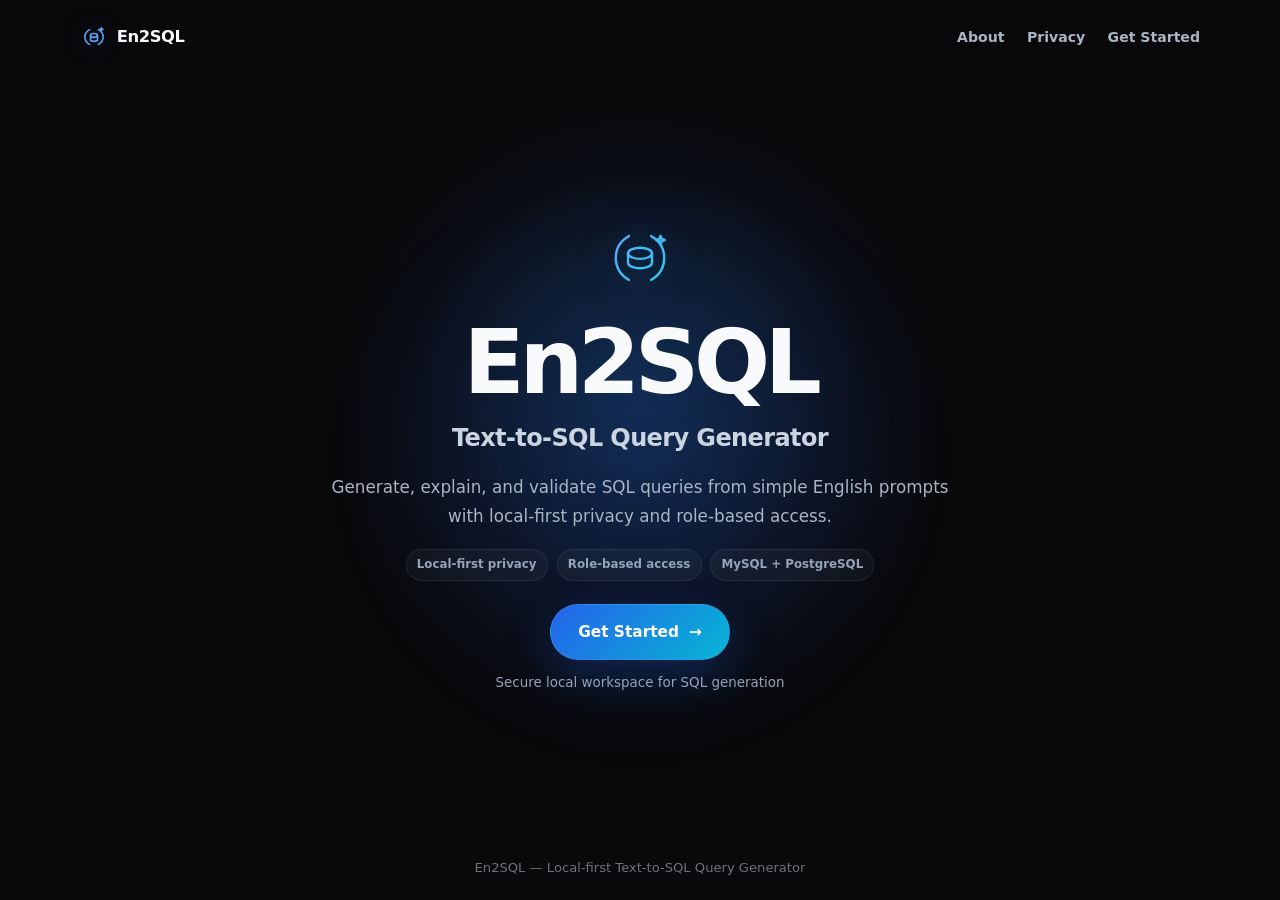
<file: frontend/index.html>
<!DOCTYPE html>
<html lang="en">
<head>
  <meta charset="UTF-8" />
  <meta name="viewport" content="width=device-width, initial-scale=1.0" />
  <title>En2SQL — Text-to-SQL Query Generator</title>
  <link rel="stylesheet" href="style.css" />
</head>
<body class="landing-page landing-page--minimal">
  <header class="landing-header">
    <a class="brand landing-wordmark" href="index.html" aria-label="En2SQL home">
      <svg class="brand-mark wordmark-symbol" viewBox="0 0 32 32" aria-hidden="true">
        <path d="M11 7.5C7.5 9.5 5.5 12.4 5.5 16s2 6.5 5.5 8.5" />
        <path d="M21 7.5c3.5 2 5.5 4.9 5.5 8.5s-2 6.5-5.5 8.5" />
        <path d="M12 14.2c0-1.2 1.8-2.2 4-2.2s4 1 4 2.2-1.8 2.2-4 2.2-4-1-4-2.2Z" />
        <path d="M12 14.2v4.6c0 1.2 1.8 2.2 4 2.2s4-1 4-2.2v-4.6" />
        <path d="M24.5 5.5l.45 1.25 1.25.45-1.25.45-.45 1.25-.45-1.25-1.25-.45 1.25-.45.45-1.25Z" />
      </svg>
      <span class="brand-text"><strong>En2SQL</strong></span>
    </a>
    <nav class="landing-header__nav" aria-label="Landing navigation">
      <a href="#about">About</a>
      <a href="#privacy">Privacy</a>
      <a href="login.html">Get Started</a>
    </nav>
  </header>

  <main id="home" class="minimal-landing">
    <section class="minimal-landing__card" aria-labelledby="landing-title">
      <svg class="hero-logo-mark" viewBox="0 0 72 72" role="img" aria-label="En2SQL logo">
        <defs>
          <linearGradient id="heroLogoGradient" x1="10" y1="8" x2="62" y2="64" gradientUnits="userSpaceOnUse">
            <stop stop-color="#60a5fa" />
            <stop offset="1" stop-color="#22d3ee" />
          </linearGradient>
        </defs>
        <path d="M25 14C16.6 18.8 11.8 26.5 11.8 36S16.6 53.2 25 58" />
        <path d="M47 14c8.4 4.8 13.2 12.5 13.2 22S55.4 53.2 47 58" />
        <path d="M24 31.3c0-3.1 5.4-5.6 12-5.6s12 2.5 12 5.6-5.4 5.6-12 5.6-12-2.5-12-5.6Z" />
        <path d="M24 31.3v9.4c0 3.1 5.4 5.6 12 5.6s12-2.5 12-5.6v-9.4" />
        <path d="M56.5 13.8l1.1 3.1 3.1 1.1-3.1 1.1-1.1 3.1-1.1-3.1-3.1-1.1 3.1-1.1 1.1-3.1Z" />
      </svg>
      <h1 id="landing-title" class="minimal-landing__title">En2SQL</h1>
      <p class="minimal-landing__tagline">Text-to-SQL Query Generator</p>
      <p class="minimal-landing__description">
        Generate, explain, and validate SQL queries from simple English prompts with
        local-first privacy and role-based access.
      </p>
      <div class="landing-pill-row" aria-label="Key En2SQL features">
        <span>Local-first privacy</span>
        <span>Role-based access</span>
        <span>MySQL + PostgreSQL</span>
      </div>
      <a class="primary-cta" href="login.html">
        <span>Get Started</span>
        <span class="cta-arrow" aria-hidden="true">→</span>
      </a>
      <p class="minimal-landing__secure-note">Secure local workspace for SQL generation</p>
      <div id="about" class="sr-anchor" aria-hidden="true"></div>
      <div id="privacy" class="sr-anchor" aria-hidden="true"></div>
    </section>
  </main>

  <footer class="minimal-footer">
    En2SQL — Local-first Text-to-SQL Query Generator
  </footer>
</body>
</html>
</file>
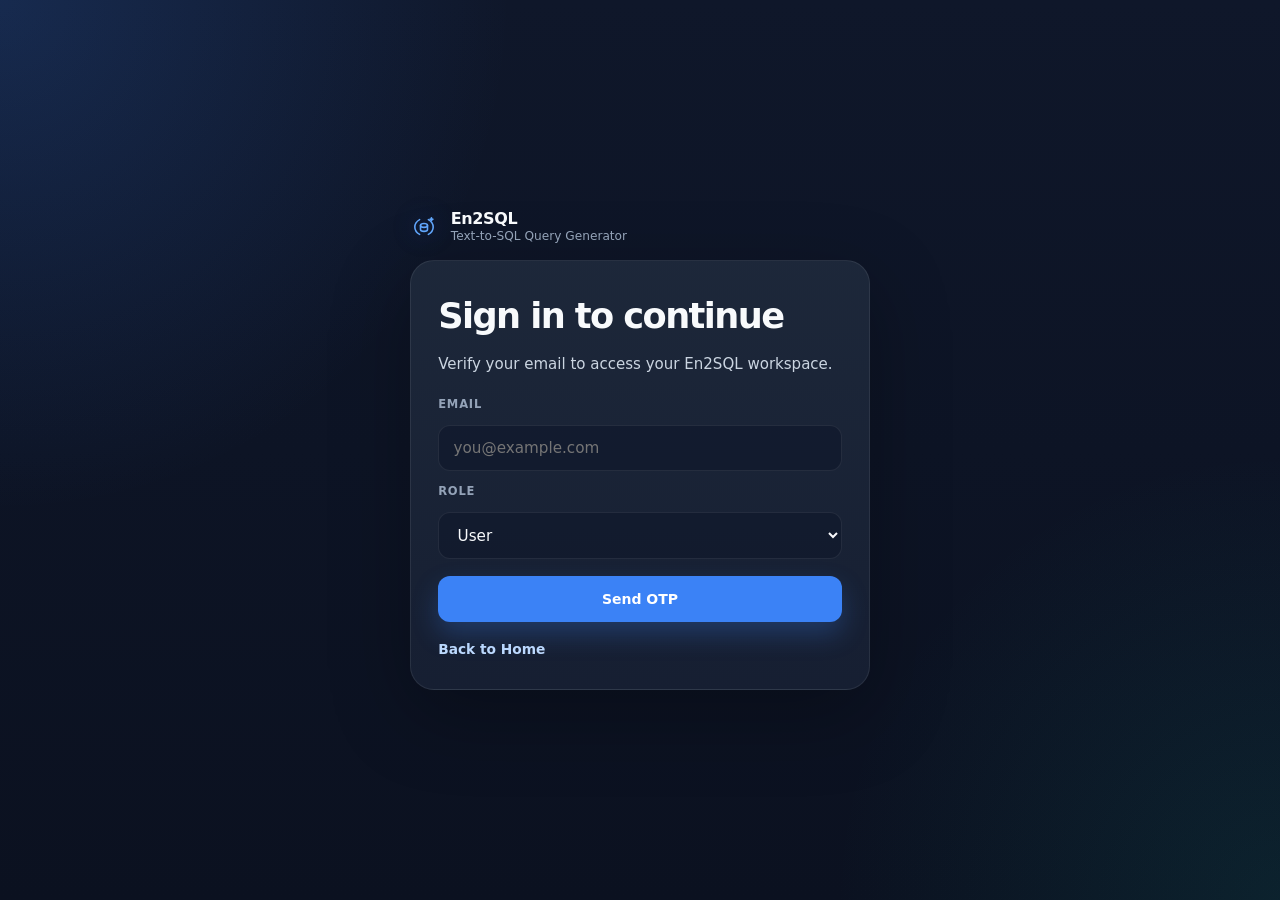
<file: frontend/app.html>
<!DOCTYPE html>
<html lang="en">
<head>
  <meta charset="UTF-8" />
  <meta name="viewport" content="width=device-width, initial-scale=1.0" />
  <title>En2SQL App — Text-to-SQL Query Generator</title>
  <link rel="stylesheet" href="style.css" />
</head>
<body class="app-page">
  <!-- Backend unreachable banner -->
  <div id="backend-error" class="backend-error" hidden>
    Backend is not reachable. Please start Flask server on
    <a href="http://localhost:5000" target="_blank" rel="noopener">http://localhost:5000</a>.
  </div>

  <!-- App navigation -->
  <nav class="navbar">
    <a class="brand app-brand" href="index.html" aria-label="En2SQL home">
      <svg class="brand-mark wordmark-symbol" viewBox="0 0 32 32" aria-hidden="true">
        <path d="M11 7.5C7.5 9.5 5.5 12.4 5.5 16s2 6.5 5.5 8.5" />
        <path d="M21 7.5c3.5 2 5.5 4.9 5.5 8.5s-2 6.5-5.5 8.5" />
        <path d="M12 14.2c0-1.2 1.8-2.2 4-2.2s4 1 4 2.2-1.8 2.2-4 2.2-4-1-4-2.2Z" />
        <path d="M12 14.2v4.6c0 1.2 1.8 2.2 4 2.2s4-1 4-2.2v-4.6" />
        <path d="M24.5 5.5l.45 1.25 1.25.45-1.25.45-.45 1.25-.45-1.25-1.25-.45 1.25-.45.45-1.25Z" />
      </svg>
      <span class="brand-text">
        <strong>En2SQL</strong>
        <small>Text-to-SQL Query Generator</small>
      </span>
    </a>
    <div class="navbar__actions">
      <span id="status-badge" class="status-badge status-badge--checking">Checking…</span>
      <span id="role-badge" class="role-badge">Checking role…</span>
      <a class="nav-link" href="index.html">Home</a>
      <button id="btn-load-schema" class="btn btn-nav" type="button">Load Schema</button>
      <button id="btn-load-history" class="btn btn-nav" type="button">Load History</button>
      <button id="btn-logout" class="btn btn-nav" type="button">Logout</button>
    </div>
  </nav>

  <!-- Main workspace -->
  <main id="workspace" class="workspace app-workspace">
    <div class="section-heading section-heading--workspace">
      <p class="section-kicker">Query workspace</p>
      <h1>Generate and review SQL in one focused place.</h1>
      <p>Describe your request, choose a database dialect, and review the SQL with explanations before execution.</p>
      <p id="role-note" class="role-note">Checking access level…</p>
    </div>

    <div class="workspace__grid">
      <!-- Left panel: input -->
      <section class="panel panel--input">
        <div class="panel__header panel__header--stacked">
          <p class="panel__eyebrow">Input</p>
          <h2 class="panel__title">Describe your query</h2>
        </div>
        <textarea
          id="prompt"
          class="prompt-input"
          rows="5"
          placeholder="Example: Show all employees whose salary is greater than 50000"
        ></textarea>

        <label class="field-label" for="db-type">Target database</label>
        <select id="db-type" class="field-select">
          <option value="mysql">MySQL</option>
          <option value="postgresql">PostgreSQL</option>
        </select>

        <div class="action-row">
          <button id="btn-generate" class="btn btn-primary" type="button">
            <span class="btn__label">Generate SQL</span>
            <span class="btn__spinner" hidden></span>
          </button>
          <button id="btn-clear" class="btn btn-secondary" type="button">Clear</button>
        </div>

        <p class="chips-label">Quick prompt chips</p>
        <div id="sample-buttons" class="sample-chips"></div>
      </section>

      <!-- Right panel: output -->
      <section class="panel panel--output">
        <div class="panel__header">
          <div>
            <p class="panel__eyebrow">Output</p>
            <h2 class="panel__title">Generated SQL</h2>
          </div>
        </div>

        <!-- Empty state -->
        <div id="output-empty" class="output-empty">
          <div class="output-empty__icon">SQL</div>
          <p class="output-empty__text">Your generated SQL will appear here.</p>
          <p class="output-empty__hint">Enter a prompt and click Generate SQL to begin.</p>
        </div>

        <!-- Results -->
        <div id="output-results" class="output-results" hidden>
          <!-- Unsupported schema / warning card -->
          <div id="unsupported-card" class="unsupported-card" hidden aria-live="polite">
            <div class="unsupported-card__header">
              <div class="unsupported-card__icon" aria-hidden="true">⚠</div>
              <div>
                <h3>Unsupported schema</h3>
                <p class="unsupported-card__eyebrow">No SQL query was generated to avoid incorrect output.</p>
              </div>
            </div>
            <p id="unsupported-message" class="unsupported-card__message">
              The requested tables or columns are not available in the current database schema.
            </p>
            <div class="unsupported-card__section">
              <span class="unsupported-card__label">Suggestion</span>
              <div class="unsupported-schema-list">
                <span>Please contact the admin if this type of data needs to be added.</span>
              </div>
            </div>
            <div class="unsupported-card__section">
              <span class="unsupported-card__label">Warning</span>
              <p id="unsupported-warning" class="unsupported-card__detail"></p>
            </div>
            <div class="unsupported-card__section">
              <span class="unsupported-card__label">Suggestion</span>
              <p id="unsupported-optimization" class="unsupported-card__detail"></p>
            </div>
          </div>

          <!-- Query options (multiple) -->
          <div id="query-options-card" class="query-options-section" hidden>
            <h3 class="section-label">Query options</h3>
            <div id="query-options" class="query-options"></div>
          </div>

          <!-- SQL editor block -->
          <div id="sql-block" class="sql-block">
            <div class="sql-block__header">
              <span class="section-label">Generated SQL</span>
              <button id="btn-copy-sql" class="btn btn-copy" type="button">Copy SQL</button>
            </div>
            <pre id="output-sql" class="sql-editor"></pre>
            <div class="badge-row">
              <span id="query-type-badge" class="pill pill--type"></span>
              <span id="database-badge" class="pill pill--db"></span>
              <span id="validation-badge" class="pill pill--valid"></span>
              <span id="warning-badge" class="pill pill--warn" hidden></span>
            </div>
          </div>

          <!-- Result details tabs -->
          <div id="details-tabs" class="details-tabs">
            <div class="tabs__nav" role="tablist">
              <button class="tab-btn active" data-tab="explanation" type="button">Explanation</button>
              <button class="tab-btn" data-tab="tables" type="button">Tables</button>
              <button class="tab-btn" data-tab="columns" type="button">Columns</button>
              <button class="tab-btn" data-tab="impact" type="button">Impact</button>
              <button class="tab-btn" data-tab="optimization" type="button">Optimization</button>
              <button class="tab-btn" data-tab="warning" type="button">Warning</button>
            </div>
            <div class="tabs__content">
              <div id="tab-explanation" class="tab-pane active">
                <div id="output-explanation" class="detail-text"></div>
              </div>
              <div id="tab-tables" class="tab-pane">
                <ul id="output-tables" class="tag-list"></ul>
              </div>
              <div id="tab-columns" class="tab-pane">
                <ul id="output-columns" class="tag-list"></ul>
              </div>
              <div id="tab-impact" class="tab-pane">
                <p id="output-impact" class="detail-text"></p>
              </div>
              <div id="tab-optimization" class="tab-pane">
                <p id="output-optimization" class="detail-text"></p>
              </div>
              <div id="tab-warning" class="tab-pane">
                <p id="output-warning" class="detail-text detail-text--warn"></p>
              </div>
            </div>
          </div>

          <!-- Execute -->
          <div class="execute-section">
            <button id="btn-execute" class="btn btn-execute" type="button" disabled>
              Execute Selected Query
            </button>
            <p id="demo-mode-note" class="demo-note" hidden>
              Execution is running in demo mode.
            </p>
          </div>

          <!-- Execution results -->
          <div id="execution-block" class="execution-block" hidden>
            <h3 class="section-label">Execution Result</h3>
            <p id="execution-message" class="execution-message"></p>
            <div class="table-wrapper">
              <table id="execution-table" class="data-table">
                <thead id="execution-thead"></thead>
                <tbody id="execution-tbody"></tbody>
              </table>
            </div>
          </div>
        </div>
      </section>
    </div>
  </main>

  <footer class="footer">
    <p>En2SQL &copy; 2026 &mdash; Text-to-SQL Query Generator</p>
  </footer>

  <!-- Schema drawer -->
  <div id="schema-drawer" class="drawer" hidden>
    <div class="drawer__backdrop" data-close="schema"></div>
    <aside class="drawer__panel">
      <header class="drawer__header">
        <h2>Database Schema</h2>
        <span id="schema-mode" class="pill pill--muted"></span>
        <button class="drawer__close" data-close="schema" type="button" aria-label="Close">&times;</button>
      </header>
      <div id="schema-content" class="drawer__body schema-grid"></div>
    </aside>
  </div>

  <!-- History drawer -->
  <div id="history-drawer" class="drawer" hidden>
    <div class="drawer__backdrop" data-close="history"></div>
    <aside class="drawer__panel">
      <header class="drawer__header">
        <h2>Query History</h2>
        <button class="drawer__close" data-close="history" type="button" aria-label="Close">&times;</button>
      </header>
      <ul id="history-list" class="drawer__body history-list">
        <li class="history-placeholder">No history loaded yet.</li>
      </ul>
    </aside>
  </div>

  <!-- Confirm modal -->
  <div id="confirm-modal" class="modal" hidden>
    <div class="modal__backdrop" data-close="modal"></div>
    <div class="modal__dialog">
      <h3 id="confirm-title">Confirm query execution</h3>
      <p id="confirm-message" class="modal__text"></p>
      <div class="modal__actions">
        <button id="confirm-cancel" class="btn btn-secondary" type="button">Cancel</button>
        <button id="confirm-ok" class="btn btn-danger" type="button">Confirm and Execute</button>
      </div>
    </div>
  </div>

  <!-- Toast -->
  <div id="toast" class="toast" hidden></div>

  <script src="script.js"></script>
</body>
</html>
</file>
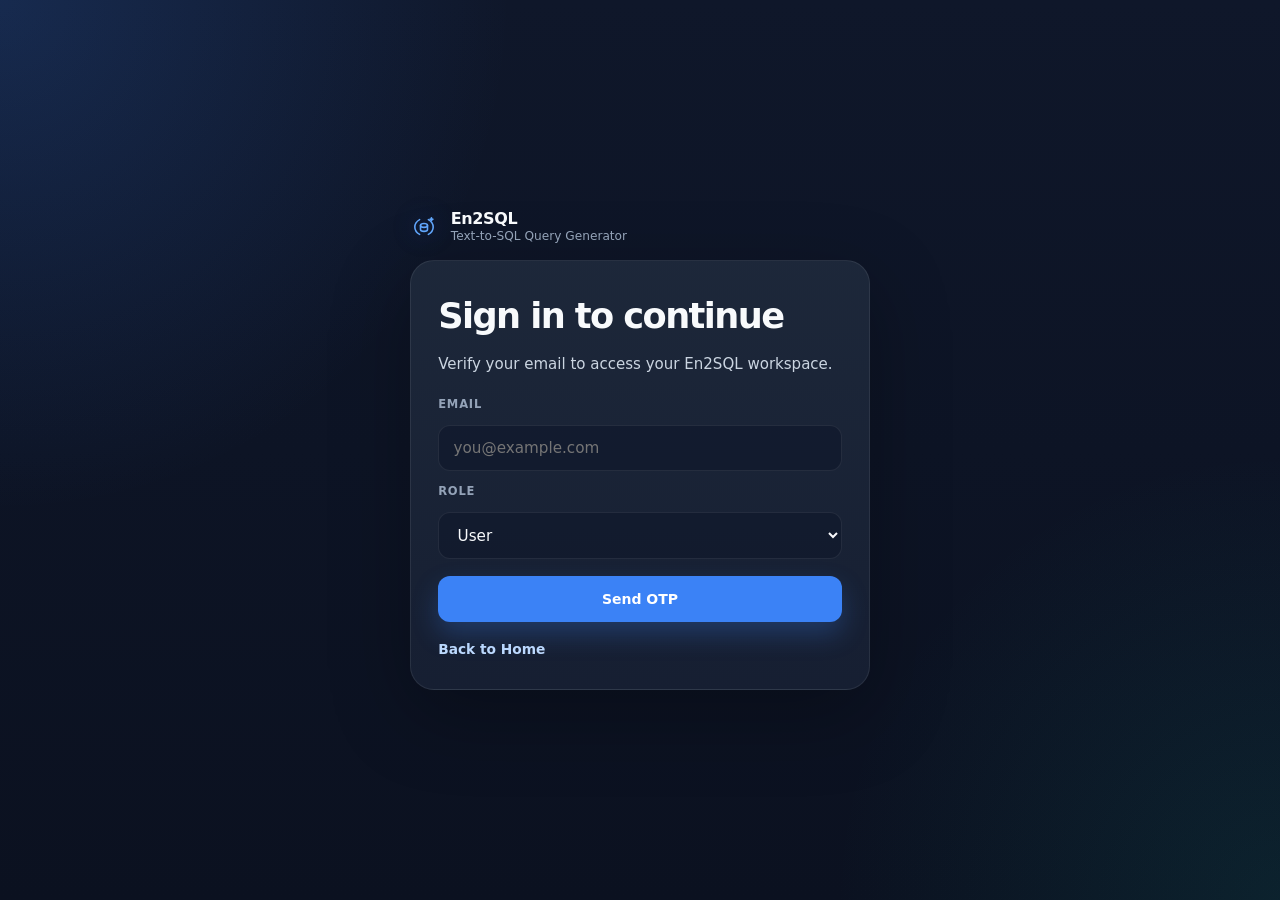
<file: frontend/login.html>
<!DOCTYPE html>
<html lang="en">
<head>
  <meta charset="UTF-8" />
  <meta name="viewport" content="width=device-width, initial-scale=1.0" />
  <title>Sign in — En2SQL</title>
  <link rel="stylesheet" href="style.css" />
</head>
<body class="auth-page">
  <main class="auth-shell">
    <a class="brand auth-brand" href="index.html" aria-label="Back to En2SQL home">
      <svg class="brand-mark wordmark-symbol" viewBox="0 0 32 32" aria-hidden="true">
        <path d="M11 7.5C7.5 9.5 5.5 12.4 5.5 16s2 6.5 5.5 8.5" />
        <path d="M21 7.5c3.5 2 5.5 4.9 5.5 8.5s-2 6.5-5.5 8.5" />
        <path d="M12 14.2c0-1.2 1.8-2.2 4-2.2s4 1 4 2.2-1.8 2.2-4 2.2-4-1-4-2.2Z" />
        <path d="M12 14.2v4.6c0 1.2 1.8 2.2 4 2.2s4-1 4-2.2v-4.6" />
        <path d="M24.5 5.5l.45 1.25 1.25.45-1.25.45-.45 1.25-.45-1.25-1.25-.45 1.25-.45.45-1.25Z" />
      </svg>
      <span class="brand-text">
        <strong>En2SQL</strong>
        <small>Text-to-SQL Query Generator</small>
      </span>
    </a>

    <section class="auth-card">
      <h1>Sign in to continue</h1>
      <p class="auth-card__text">Verify your email to access your En2SQL workspace.</p>

      <form id="login-flow-form" class="auth-form">
        <div id="auth-step-email">
          <label for="email">Email</label>
          <input id="email" name="email" type="email" autocomplete="username" placeholder="you@example.com" required />

          <label for="role">Role</label>
          <select id="role" name="role" class="auth-select" required>
            <option value="user">User</option>
            <option value="admin">Admin</option>
          </select>

          <button id="btn-send-otp" class="btn btn-primary otp-button" type="button">
            <span class="btn-spinner" aria-hidden="true" hidden></span>
            <span id="send-otp-label">Send OTP</span>
          </button>
        </div>

        <div id="auth-step-otp" hidden>
          <label for="otp">OTP</label>
          <input id="otp" name="otp" inputmode="numeric" autocomplete="one-time-code" placeholder="Enter 6-digit OTP" maxlength="6" />
          <button id="btn-verify-otp" class="btn btn-primary" type="button">Verify OTP</button>
        </div>

        <div id="auth-step-password" hidden>
          <label id="password-label" for="password">Admin Password</label>
          <div class="password-field">
            <input id="password" name="password" type="password" autocomplete="current-password" placeholder="Create or enter admin password" minlength="6" />
            <button id="btn-toggle-password" class="password-toggle" type="button" aria-label="Show password" aria-pressed="false">👁</button>
          </div>
          <button id="btn-login" class="btn btn-primary" type="button">Login as Admin</button>
        </div>
      </form>

      <p id="auth-message" class="auth-message" hidden></p>
      <p id="auth-error" class="auth-error" hidden></p>
      <a class="auth-back" href="index.html">Back to Home</a>
    </section>
  </main>

  <script>
    const API_BASE_URL = "http://127.0.0.1:5000";
    const BACKEND_CONNECTION_MESSAGE =
      "Unable to connect to the backend server. Please make sure Flask is running on http://127.0.0.1:5000.";

    const state = {
      email: "",
      role: "user",
      isSendingOtp: false,
      otpSent: false,
      resendTimerId: null,
      resendRemaining: 0,
    };

    const $ = (id) => document.getElementById(id);
    const emailInput = $("email");
    const roleSelect = $("role");
    const otpInput = $("otp");
    const passwordInput = $("password");
    const errorEl = $("auth-error");
    const messageEl = $("auth-message");
    const stepOtp = $("auth-step-otp");
    const stepPassword = $("auth-step-password");
    const passwordLabel = $("password-label");
    const loginButton = $("btn-login");
    const togglePasswordButton = $("btn-toggle-password");
    const sendOtpButton = $("btn-send-otp");
    const sendOtpLabel = $("send-otp-label");
    const sendOtpSpinner = sendOtpButton.querySelector(".btn-spinner");

    function completeLogin(data) {
      sessionStorage.removeItem("en2sql.frontendState");
      localStorage.setItem("en2sql.token", data.token);
      localStorage.setItem("en2sql.role", data.role);
      localStorage.setItem("en2sql.email", data.email);
      localStorage.setItem("en2sql.name", data.name || data.email);
      window.location.href = "app.html";
    }

    function showMessage(text) {
      messageEl.textContent = text;
      messageEl.hidden = false;
      errorEl.hidden = true;
    }

    function showError(text) {
      errorEl.textContent = text;
      errorEl.hidden = false;
      messageEl.hidden = true;
    }

    function setSendOtpButton({ label, disabled = false, loading = false }) {
      sendOtpLabel.textContent = label;
      sendOtpButton.disabled = disabled;
      sendOtpButton.classList.toggle("is-loading", loading);
      sendOtpSpinner.hidden = !loading;
    }

    function stopResendCooldown() {
      if (state.resendTimerId) {
        clearInterval(state.resendTimerId);
        state.resendTimerId = null;
      }
      state.resendRemaining = 0;
    }

    function startResendCooldown(seconds = 30) {
      stopResendCooldown();
      state.resendRemaining = seconds;
      setSendOtpButton({
        label: `Resend OTP in ${state.resendRemaining}s`,
        disabled: true,
        loading: false,
      });

      state.resendTimerId = setInterval(() => {
        state.resendRemaining -= 1;
        if (state.resendRemaining <= 0) {
          stopResendCooldown();
          setSendOtpButton({ label: "Resend OTP", disabled: false, loading: false });
          return;
        }
        setSendOtpButton({
          label: `Resend OTP in ${state.resendRemaining}s`,
          disabled: true,
          loading: false,
        });
      }, 1000);
    }

    function resetOtpFlow() {
      if (state.isSendingOtp) return;
      stopResendCooldown();
      state.otpSent = false;
      stepOtp.hidden = true;
      stepPassword.hidden = true;
      otpInput.value = "";
      passwordInput.value = "";
      setSendOtpButton({ label: "Send OTP", disabled: false, loading: false });
    }

    $("login-flow-form").addEventListener("submit", (event) => {
      event.preventDefault();
    });

    async function post(endpoint, body) {
      const url = `${API_BASE_URL}${endpoint}`;
      if (endpoint === "/api/auth/send-otp") {
        console.log("Sending OTP request to:", url);
      }

      let response;
      try {
        response = await fetch(url, {
          method: "POST",
          headers: { "Content-Type": "application/json" },
          body: JSON.stringify(body),
        });
      } catch (error) {
        throw new Error(BACKEND_CONNECTION_MESSAGE);
      }

      const data = await response.json().catch(() => ({}));
      if (!response.ok) throw new Error(data.message || data.error || "Request failed");
      return data;
    }

    emailInput.addEventListener("input", resetOtpFlow);
    roleSelect.addEventListener("change", resetOtpFlow);

    sendOtpButton.addEventListener("click", async () => {
      if (state.isSendingOtp || state.resendRemaining > 0) return;

      state.email = emailInput.value.trim();
      state.role = roleSelect.value;
      state.isSendingOtp = true;
      stopResendCooldown();
      setSendOtpButton({ label: "Sending OTP...", disabled: true, loading: true });
      showMessage("Please wait, sending OTP to your email...");

      try {
        const data = await post("/api/auth/send-otp", {
          email: state.email,
          role: state.role,
        });
        state.otpSent = true;
        stepOtp.hidden = false;
        stepPassword.hidden = true;
        otpInput.value = "";
        passwordInput.value = "";
        otpInput.focus();
        showMessage("OTP sent successfully. Please check your email.");
        startResendCooldown(30);
      } catch (error) {
        stopResendCooldown();
        setSendOtpButton({ label: state.otpSent ? "Resend OTP" : "Send OTP", disabled: false, loading: false });
        const message = error.message === BACKEND_CONNECTION_MESSAGE
          ? BACKEND_CONNECTION_MESSAGE
          : "Unable to send OTP. Please check your email or try again.";
        showError(message);
      } finally {
        state.isSendingOtp = false;
      }
    });

    $("btn-verify-otp").addEventListener("click", async () => {
      try {
        const data = await post("/api/auth/verify-otp", {
          email: state.email,
          role: state.role,
          otp: otpInput.value.trim(),
        });

        if (data.login_complete) {
          showMessage(data.message || "OTP verified. Login successful.");
          completeLogin(data);
          return;
        }

        stepPassword.hidden = false;
        passwordLabel.textContent = "Admin Password";
        passwordInput.placeholder = "Create or enter admin password";
        passwordInput.autocomplete = "current-password";
        loginButton.textContent = "Login as Admin";
        passwordInput.focus();
        showMessage(data.message || "OTP verified successfully.");
      } catch (error) {
        showError(error.message);
      }
    });

    loginButton.addEventListener("click", async () => {
      try {
        if (passwordInput.value.length < 6) {
          showError("Password must be at least 6 characters.");
          return;
        }

        const data = await post("/api/auth/admin-password-login", {
          email: state.email,
          password: passwordInput.value,
        });

        completeLogin(data);
      } catch (error) {
        showError(error.message);
      }
    });

    togglePasswordButton.addEventListener("click", () => {
      const isPassword = passwordInput.type === "password";
      passwordInput.type = isPassword ? "text" : "password";
      togglePasswordButton.setAttribute("aria-pressed", String(isPassword));
      togglePasswordButton.setAttribute("aria-label", isPassword ? "Hide password" : "Show password");
      togglePasswordButton.textContent = isPassword ? "🙈" : "👁";
      passwordInput.focus();
    });
  </script>
</body>
</html>
</file>
<file: frontend/style.css>
/* En2SQL — refined dark product UI */

[hidden] {
  display: none !important;
}

:root {
  --bg: #0f172a;
  --bg-soft: #111827;
  --surface: #172033;
  --surface-2: #1e293b;
  --surface-3: #263449;
  --border: rgba(255, 255, 255, 0.08);
  --border-strong: rgba(255, 255, 255, 0.14);
  --text: #f8fafc;
  --text-secondary: #cbd5e1;
  --text-muted: #94a3b8;
  --primary: #3b82f6;
  --primary-hover: #2563eb;
  --primary-soft: rgba(59, 130, 246, 0.14);
  --accent: #14b8a6;
  --success: #22c55e;
  --success-soft: rgba(34, 197, 94, 0.12);
  --warning: #f59e0b;
  --warning-soft: rgba(245, 158, 11, 0.12);
  --danger: #ef4444;
  --danger-soft: rgba(239, 68, 68, 0.12);
  --sql-bg: #08111f;
  --sql-text: #dbeafe;
  --radius: 18px;
  --radius-sm: 12px;
  --shadow: 0 24px 80px rgba(0, 0, 0, 0.28);
  --shadow-sm: 0 14px 36px rgba(0, 0, 0, 0.18);
  --font: Inter, ui-sans-serif, system-ui, -apple-system, BlinkMacSystemFont, "Segoe UI", sans-serif;
  --mono: "SFMono-Regular", "Cascadia Code", "JetBrains Mono", Consolas, monospace;
  --nav-h: 72px;
}

*,
*::before,
*::after {
  box-sizing: border-box;
  margin: 0;
  padding: 0;
}

html {
  scroll-behavior: smooth;
  scroll-padding-top: calc(var(--nav-h) + 18px);
}

body {
  min-height: 100vh;
  font-family: var(--font);
  color: var(--text);
  line-height: 1.6;
  background:
    radial-gradient(circle at top left, rgba(59, 130, 246, 0.16), transparent 34rem),
    radial-gradient(circle at top right, rgba(20, 184, 166, 0.10), transparent 30rem),
    linear-gradient(180deg, #0f172a 0%, #0b1120 100%);
}

a {
  color: #93c5fd;
}

.landing-brand {
  color: inherit;
  text-decoration: none;
}

.backend-error {
  position: sticky;
  top: 0;
  z-index: 300;
  padding: 0.7rem 1.25rem;
  text-align: center;
  font-size: 0.875rem;
  color: #fecaca;
  background: rgba(127, 29, 29, 0.9);
  border-bottom: 1px solid rgba(248, 113, 113, 0.25);
}

/* Navbar */
.navbar {
  position: sticky;
  top: 0;
  z-index: 100;
  min-height: var(--nav-h);
  display: flex;
  align-items: center;
  justify-content: space-between;
  gap: 1rem;
  padding: 0.95rem clamp(1rem, 4vw, 2rem);
  background: rgba(15, 23, 42, 0.82);
  border-bottom: 1px solid var(--border);
  backdrop-filter: blur(18px);
}

.navbar__brand {
  display: flex;
  align-items: center;
  gap: 0.85rem;
  min-width: 0;
}

.brand,
.app-brand,
.auth-brand,
.landing-wordmark {
  display: inline-flex;
  align-items: center;
  gap: 0.72rem;
  min-width: 0;
  color: var(--text);
  text-decoration: none;
}

.brand-mark {
  width: 30px;
  height: 30px;
  flex: 0 0 auto;
  overflow: visible;
  filter:
    drop-shadow(0 0 12px rgba(37, 99, 235, 0.26))
    drop-shadow(0 0 18px rgba(34, 211, 238, 0.10));
}

.brand-mark path {
  fill: none;
  stroke: #60a5fa;
  stroke-width: 1.8;
  stroke-linecap: round;
  stroke-linejoin: round;
}

.brand-text {
  display: grid;
  min-width: 0;
  line-height: 1.15;
}

.brand-text strong {
  color: var(--text);
  font-size: 1.02rem;
  font-weight: 800;
  letter-spacing: -0.025em;
}

.brand-text small {
  margin-top: 0.12rem;
  color: var(--text-muted);
  font-size: 0.74rem;
}

.navbar__title {
  font-size: 1.08rem;
  font-weight: 800;
  letter-spacing: -0.025em;
}

.navbar__tagline {
  color: var(--text-muted);
  font-size: 0.75rem;
  line-height: 1.25;
}

.navbar__actions {
  display: flex;
  align-items: center;
  justify-content: flex-end;
  flex-wrap: wrap;
  gap: 0.6rem;
}

.nav-link {
  display: inline-flex;
  align-items: center;
  min-height: 36px;
  padding: 0.45rem 0.3rem;
  color: var(--text-secondary);
  font-size: 0.82rem;
  font-weight: 800;
  text-decoration: none;
  transition: color 0.14s;
}

.nav-link:hover {
  color: #bfdbfe;
}

.status-badge {
  display: inline-flex;
  align-items: center;
  min-height: 32px;
  padding: 0.3rem 0.7rem;
  border-radius: 999px;
  border: 1px solid var(--border);
  font-size: 0.68rem;
  font-weight: 800;
  letter-spacing: 0.06em;
  text-transform: uppercase;
  color: var(--text-muted);
  background: rgba(255, 255, 255, 0.04);
}

.status-badge--connected {
  color: #86efac;
  border-color: rgba(34, 197, 94, 0.28);
  background: var(--success-soft);
}

.status-badge--demo {
  color: #fcd34d;
  border-color: rgba(245, 158, 11, 0.28);
  background: var(--warning-soft);
}

.status-badge--offline {
  color: #fca5a5;
  border-color: rgba(239, 68, 68, 0.28);
  background: var(--danger-soft);
}

.role-badge {
  display: inline-flex;
  align-items: center;
  min-height: 32px;
  padding: 0.3rem 0.7rem;
  border-radius: 999px;
  border: 1px solid var(--border);
  font-size: 0.68rem;
  font-weight: 900;
  letter-spacing: 0.06em;
  text-transform: uppercase;
}

.role-badge--admin {
  color: #bfdbfe;
  border-color: rgba(59, 130, 246, 0.34);
  background: rgba(59, 130, 246, 0.12);
}

.role-badge--user {
  color: #c4b5fd;
  border-color: rgba(139, 92, 246, 0.34);
  background: rgba(139, 92, 246, 0.12);
}

/* Hero */
.hero {
  padding: clamp(2rem, 4vw, 3.2rem) clamp(1rem, 4vw, 2rem) 1.5rem;
}

.hero__inner {
  width: min(1180px, 100%);
  margin: 0 auto;
  display: grid;
  grid-template-columns: minmax(0, 1.02fr) minmax(340px, 0.78fr);
  gap: clamp(1.5rem, 4vw, 3.5rem);
  align-items: center;
}

.hero__content {
  min-width: 0;
}

.hero__eyebrow {
  display: inline-flex;
  align-items: center;
  justify-content: center;
  margin-bottom: 0.65rem;
  padding: 0.34rem 0.72rem;
  border: 1px solid rgba(147, 197, 253, 0.18);
  border-radius: 999px;
  color: #bfdbfe;
  background: rgba(59, 130, 246, 0.10);
  font-size: 0.74rem;
  font-weight: 800;
  letter-spacing: 0.04em;
}

.hero__heading {
  max-width: 640px;
  font-size: clamp(1.9rem, 3.4vw, 2.55rem);
  line-height: 1.15;
  font-weight: 700;
  letter-spacing: -0.035em;
}

.hero__desc {
  max-width: 680px;
  margin: 0.72rem 0 1rem;
  color: var(--text-secondary);
  font-size: clamp(0.94rem, 1.7vw, 1.02rem);
}

.hero__actions {
  display: flex;
  flex-wrap: wrap;
  gap: 0.75rem;
  margin: 1.2rem 0 1rem;
}

.btn-hero {
  min-height: 44px;
  text-decoration: none;
}

.hero__badges {
  display: flex;
  flex-wrap: wrap;
  gap: 0.6rem;
}

.feature-badge {
  padding: 0.42rem 0.8rem;
  border-radius: 999px;
  border: 1px solid rgba(147, 197, 253, 0.18);
  color: #bfdbfe;
  background: rgba(59, 130, 246, 0.10);
  font-size: 0.78rem;
  font-weight: 700;
}

.hero-preview {
  position: relative;
  overflow: hidden;
  border: 1px solid rgba(147, 197, 253, 0.16);
  border-radius: 24px;
  background:
    linear-gradient(180deg, rgba(30, 41, 59, 0.96), rgba(15, 23, 42, 0.96)),
    radial-gradient(circle at top right, rgba(59, 130, 246, 0.26), transparent 18rem);
  box-shadow: var(--shadow);
}

.hero-preview::before {
  content: "";
  position: absolute;
  inset: -1px;
  pointer-events: none;
  background: linear-gradient(135deg, rgba(59, 130, 246, 0.18), transparent 48%, rgba(20, 184, 166, 0.12));
}

.hero-preview__topbar {
  position: relative;
  z-index: 1;
  display: flex;
  gap: 0.42rem;
  padding: 0.95rem 1rem;
  border-bottom: 1px solid var(--border);
  background: rgba(255, 255, 255, 0.025);
}

.hero-preview__topbar span {
  width: 10px;
  height: 10px;
  border-radius: 999px;
  background: rgba(148, 163, 184, 0.7);
}

.hero-preview__topbar span:nth-child(1) { background: #ef4444; }
.hero-preview__topbar span:nth-child(2) { background: #f59e0b; }
.hero-preview__topbar span:nth-child(3) { background: #22c55e; }

.hero-preview__section,
.hero-preview__badges {
  position: relative;
  z-index: 1;
  margin: 1rem;
}

.hero-preview__section {
  padding: 1rem;
  border: 1px solid var(--border);
  border-radius: 16px;
  background: rgba(2, 6, 23, 0.33);
}

.hero-preview__label {
  margin-bottom: 0.45rem;
  color: var(--text-muted);
  font-size: 0.7rem;
  font-weight: 900;
  letter-spacing: 0.08em;
  text-transform: uppercase;
}

.hero-preview__prompt {
  color: var(--text);
  font-weight: 750;
}

.hero-preview__sql {
  color: #dbeafe;
  font-family: var(--mono);
  font-size: 0.84rem;
  line-height: 1.7;
  white-space: pre-wrap;
}

.hero-preview__badges {
  display: flex;
  flex-wrap: wrap;
  gap: 0.5rem;
  padding-bottom: 0.15rem;
}

.hero-preview__badges span {
  padding: 0.32rem 0.62rem;
  border: 1px solid rgba(34, 197, 94, 0.24);
  border-radius: 999px;
  color: #bbf7d0;
  background: rgba(34, 197, 94, 0.10);
  font-size: 0.72rem;
  font-weight: 850;
}

/* Feature cards */
.features-section {
  width: min(1180px, calc(100% - 2rem));
  margin: 0 auto;
  padding: 1.25rem 0 1.5rem;
}

.section-heading {
  max-width: 720px;
  margin-bottom: 1rem;
}

.section-heading h2 {
  color: var(--text);
  font-size: clamp(1.25rem, 2.4vw, 1.7rem);
  line-height: 1.2;
  letter-spacing: -0.035em;
}

.section-heading h1 {
  color: var(--text);
  font-size: clamp(1.45rem, 2.5vw, 1.9rem);
  line-height: 1.2;
  letter-spacing: -0.035em;
}

.section-heading p:not(.section-kicker) {
  margin-top: 0.45rem;
  color: var(--text-muted);
  font-size: 0.95rem;
}

.role-note {
  display: inline-flex;
  margin-top: 0.8rem;
  padding: 0.55rem 0.75rem;
  border: 1px solid rgba(147, 197, 253, 0.16);
  border-radius: 999px;
  color: var(--text-secondary);
  background: rgba(255, 255, 255, 0.04);
  font-size: 0.84rem;
}

.section-kicker {
  margin-bottom: 0.38rem;
  color: var(--primary);
  font-size: 0.72rem;
  font-weight: 900;
  letter-spacing: 0.08em;
  text-transform: uppercase;
}

.features-grid {
  display: grid;
  grid-template-columns: repeat(4, minmax(0, 1fr));
  gap: 0.9rem;
}

.feature-card {
  min-height: 164px;
  padding: 1.05rem;
  border: 1px solid var(--border);
  border-radius: var(--radius);
  background: rgba(30, 41, 59, 0.66);
  box-shadow: var(--shadow-sm);
}

.feature-card__icon {
  width: 38px;
  height: 38px;
  display: grid;
  place-items: center;
  margin-bottom: 0.75rem;
  border: 1px solid rgba(147, 197, 253, 0.20);
  border-radius: 12px;
  color: #bfdbfe;
  background: rgba(59, 130, 246, 0.12);
  font-weight: 900;
}

.feature-card h3 {
  margin-bottom: 0.32rem;
  color: var(--text);
  font-size: 0.98rem;
  letter-spacing: -0.02em;
}

.feature-card p {
  color: var(--text-muted);
  font-size: 0.88rem;
}

/* Landing page */
.landing-page {
  background:
    radial-gradient(circle at top left, rgba(59, 130, 246, 0.18), transparent 34rem),
    radial-gradient(circle at 80% 12%, rgba(20, 184, 166, 0.10), transparent 30rem),
    linear-gradient(180deg, #0f172a 0%, #0b1120 58%, #0f172a 100%);
}

.landing-page--minimal {
  min-height: 100vh;
  display: flex;
  flex-direction: column;
  overflow-x: hidden;
  background:
    radial-gradient(circle at 50% 45%, rgba(37, 99, 235, 0.18), transparent 38%),
    radial-gradient(circle at 50% 42%, rgba(34, 211, 238, 0.08), transparent 26%),
    #09090b;
}

.landing-header {
  width: min(1120px, calc(100% - 2rem));
  margin: 0 auto;
  min-height: 74px;
  display: flex;
  align-items: center;
  justify-content: space-between;
  gap: 1rem;
  color: var(--text);
}

.landing-wordmark {
  display: inline-flex;
  align-items: center;
  gap: 0.55rem;
  color: var(--text);
  text-decoration: none;
  font-size: 0.96rem;
  font-weight: 760;
  letter-spacing: -0.025em;
}

.wordmark-symbol {
  width: 28px;
  height: 28px;
  overflow: visible;
}

.hero-logo-mark path {
  fill: none;
  stroke: url(#heroLogoGradient);
  stroke-width: 2.4;
  stroke-linecap: round;
  stroke-linejoin: round;
}

.wordmark-symbol path {
  fill: none;
  stroke: #60a5fa;
  stroke-width: 1.8;
  stroke-linecap: round;
  stroke-linejoin: round;
}

.landing-header__nav {
  display: flex;
  align-items: center;
  justify-content: flex-end;
  gap: clamp(0.8rem, 3vw, 1.4rem);
}

.landing-header__nav a {
  color: #aab4c3;
  font-size: 0.88rem;
  font-weight: 650;
  text-decoration: none;
  transition: color 0.18s ease;
}

.landing-header__nav a:hover {
  color: #f8fafc;
}

.minimal-landing {
  position: relative;
  flex: 1;
  display: grid;
  place-items: center;
  padding: clamp(2rem, 5vh, 4rem) 1rem;
}

.minimal-landing::before {
  content: "";
  position: absolute;
  width: min(680px, 82vw);
  height: min(680px, 82vw);
  border-radius: 999px;
  background: radial-gradient(circle, rgba(37, 99, 235, 0.14), transparent 64%);
  filter: blur(12px);
  pointer-events: none;
}

.minimal-landing__card {
  position: relative;
  z-index: 1;
  width: min(720px, 100%);
  text-align: center;
}

.hero-logo-mark {
  width: 72px;
  height: 72px;
  margin: 0 auto 1.2rem;
  overflow: visible;
  filter:
    drop-shadow(0 0 20px rgba(37, 99, 235, 0.28))
    drop-shadow(0 0 34px rgba(34, 211, 238, 0.12));
  animation: logoFloat 6s ease-in-out infinite;
}

@keyframes logoFloat {
  0%, 100% { transform: translateY(0); }
  50% { transform: translateY(-5px); }
}

.minimal-landing__title {
  color: #f8fafc;
  font-size: clamp(3.2rem, 7vw, 6rem);
  line-height: 0.94;
  font-weight: 780;
  letter-spacing: -0.06em;
}

.minimal-landing__tagline {
  margin-top: 0.9rem;
  color: #cbd5e1;
  font-size: clamp(1.1rem, 2vw, 1.5rem);
  font-weight: 600;
  letter-spacing: -0.025em;
}

.minimal-landing__description {
  max-width: 620px;
  margin: 1rem auto 1.15rem;
  color: #aab4c3;
  font-size: clamp(0.96rem, 1.8vw, 1.05rem);
  line-height: 1.7;
}

.landing-pill-row {
  display: flex;
  justify-content: center;
  flex-wrap: wrap;
  gap: 0.55rem;
  margin: 1.05rem auto 1.45rem;
}

.landing-pill-row span {
  padding: 0.34rem 0.64rem;
  border: 1px solid rgba(255, 255, 255, 0.08);
  border-radius: 999px;
  color: #94a3b8;
  background: rgba(255, 255, 255, 0.035);
  font-size: 0.74rem;
  font-weight: 650;
}

.primary-cta {
  display: inline-flex;
  align-items: center;
  justify-content: center;
  gap: 0.625rem;
  min-height: 52px;
  min-width: 180px;
  padding: 0.92rem 1.55rem;
  border: 1px solid rgba(96, 165, 250, 0.28);
  border-radius: 999px;
  color: #ffffff;
  background: linear-gradient(135deg, #2563eb 0%, #06b6d4 100%);
  box-shadow: 0 18px 45px rgba(37, 99, 235, 0.25);
  font-size: 0.96rem;
  font-weight: 720;
  text-decoration: none;
  transition: transform 0.25s ease, box-shadow 0.25s ease, filter 0.25s ease;
}

.primary-cta:hover {
  transform: translateY(-2px);
  box-shadow: 0 22px 55px rgba(37, 99, 235, 0.35);
  filter: saturate(1.08);
}

.cta-arrow {
  display: inline-flex;
  transition: transform 0.18s ease;
}

.primary-cta:hover .cta-arrow {
  transform: translateX(4px);
}

.minimal-landing__secure-note {
  margin-top: 0.78rem;
  color: #94a3b8;
  font-size: 0.84rem;
}

.minimal-footer {
  padding: 1rem 1.2rem 1.35rem;
  color: #71717a;
  text-align: center;
  font-size: 0.82rem;
}

.sr-anchor {
  position: absolute;
  width: 1px;
  height: 1px;
  overflow: hidden;
  clip: rect(0, 0, 0, 0);
}

.landing-navbar {
  background: rgba(15, 23, 42, 0.72);
}

.landing-hero {
  min-height: calc(100vh - var(--nav-h));
  display: grid;
  align-items: center;
  padding: clamp(2.2rem, 5vw, 4.5rem) clamp(1rem, 4vw, 2rem);
}

.landing-hero__inner {
  width: min(1180px, 100%);
  margin: 0 auto;
  display: grid;
  grid-template-columns: minmax(0, 0.95fr) minmax(340px, 0.82fr);
  gap: clamp(1.5rem, 5vw, 4rem);
  align-items: center;
}

.landing-hero__content {
  min-width: 0;
}

.landing-title {
  font-size: clamp(3rem, 8vw, 5.6rem);
  line-height: 0.95;
  font-weight: 850;
  letter-spacing: -0.07em;
}

.landing-tagline {
  margin-top: 0.75rem;
  color: #bfdbfe;
  font-size: clamp(1.2rem, 2.4vw, 1.65rem);
  font-weight: 750;
  letter-spacing: -0.035em;
}

.landing-description {
  max-width: 650px;
  margin-top: 1rem;
  color: var(--text-secondary);
  font-size: clamp(0.98rem, 1.8vw, 1.08rem);
}

.landing-preview {
  transform: translateY(0);
}

.landing-section {
  scroll-margin-top: calc(var(--nav-h) + 18px);
}

.section-heading--center {
  max-width: 760px;
  margin: 0 auto 1.2rem;
  text-align: center;
}

.about-section {
  width: min(980px, calc(100% - 2rem));
  margin: 0 auto;
  padding: 1rem 0 4rem;
}

.about-card {
  padding: clamp(1.3rem, 3vw, 2rem);
  border: 1px solid var(--border);
  border-radius: 24px;
  background:
    linear-gradient(135deg, rgba(30, 41, 59, 0.88), rgba(23, 32, 51, 0.88)),
    radial-gradient(circle at top right, rgba(59, 130, 246, 0.15), transparent 20rem);
  box-shadow: var(--shadow-sm);
}

.about-card h2 {
  margin-bottom: 0.7rem;
  color: var(--text);
  font-size: clamp(1.4rem, 2.6vw, 1.9rem);
  letter-spacing: -0.035em;
}

.about-card p:not(.section-kicker) {
  max-width: 780px;
  color: var(--text-secondary);
  font-size: 0.98rem;
}

.landing-footer {
  width: min(1180px, calc(100% - 2rem));
  margin: 0 auto;
  display: flex;
  align-items: center;
  justify-content: space-between;
  gap: 1rem;
  padding: 1.4rem 0 2rem;
  border-top: 1px solid var(--border);
}

.landing-footer__title {
  color: var(--text);
  font-weight: 850;
}

.landing-footer__text {
  margin-top: 0.15rem;
  color: var(--text-muted);
  font-size: 0.86rem;
}

.landing-footer__links {
  display: flex;
  flex-wrap: wrap;
  justify-content: flex-end;
  gap: 0.85rem;
}

.landing-footer__links a {
  color: var(--text-secondary);
  font-size: 0.86rem;
  font-weight: 800;
  text-decoration: none;
}

.landing-footer__links a:hover {
  color: #bfdbfe;
}

/* Authentication pages */
.auth-page {
  min-height: 100vh;
  display: grid;
  place-items: center;
  padding: 1.25rem;
  background:
    radial-gradient(circle at top left, rgba(59, 130, 246, 0.18), transparent 32rem),
    radial-gradient(circle at bottom right, rgba(20, 184, 166, 0.10), transparent 28rem),
    linear-gradient(180deg, #0f172a 0%, #0b1120 100%);
}

.auth-shell {
  width: min(460px, 100%);
}

.auth-brand {
  display: inline-flex;
  align-items: center;
  gap: 0.8rem;
  margin-bottom: 1rem;
  color: var(--text);
  text-decoration: none;
}

.auth-brand strong,
.auth-brand small {
  display: block;
}

.auth-brand strong {
  line-height: 1.1;
  font-size: 1rem;
}

.auth-brand small {
  color: var(--text-muted);
  font-size: 0.76rem;
}

.auth-card {
  padding: clamp(1.2rem, 4vw, 1.7rem);
  border: 1px solid var(--border);
  border-radius: 24px;
  background: linear-gradient(180deg, rgba(30, 41, 59, 0.96), rgba(23, 32, 51, 0.96));
  box-shadow: var(--shadow);
}

.auth-card h1 {
  margin-bottom: 0.5rem;
  color: var(--text);
  font-size: clamp(1.7rem, 5vw, 2.2rem);
  letter-spacing: -0.045em;
}

.auth-card__text {
  margin-bottom: 1.2rem;
  color: var(--text-secondary);
  font-size: 0.94rem;
}

.auth-form {
  display: grid;
  gap: 0.7rem;
}

.auth-form > div {
  display: grid;
  gap: 0.7rem;
}

.auth-form label {
  color: var(--text-muted);
  font-size: 0.72rem;
  font-weight: 900;
  letter-spacing: 0.07em;
  text-transform: uppercase;
}

.auth-form input,
.auth-select {
  width: 100%;
  min-height: 46px;
  border: 1px solid var(--border);
  border-radius: var(--radius-sm);
  padding: 0.8rem 0.9rem;
  color: var(--text);
  background: rgba(15, 23, 42, 0.62);
  font-family: var(--font);
  font-size: 0.95rem;
}

.auth-form input:focus,
.auth-select:focus {
  outline: none;
  border-color: rgba(59, 130, 246, 0.75);
  box-shadow: 0 0 0 4px rgba(59, 130, 246, 0.13);
}

.password-field {
  position: relative;
  display: flex;
  align-items: center;
}

.password-field input {
  padding-right: 3.2rem;
}

.password-toggle {
  position: absolute;
  right: 0.45rem;
  width: 2.35rem;
  height: 2.35rem;
  border: 0;
  border-radius: 12px;
  color: var(--text-secondary);
  background: transparent;
  cursor: pointer;
  font-size: 1rem;
  line-height: 1;
  transition: background 0.2s ease, color 0.2s ease;
}

.password-toggle:hover,
.password-toggle:focus-visible {
  color: var(--text);
  background: rgba(148, 163, 184, 0.12);
  outline: none;
}

.auth-select {
  cursor: pointer;
}

.auth-form .btn {
  margin-top: 0.35rem;
  width: 100%;
}

.otp-button {
  position: relative;
  display: inline-flex;
  align-items: center;
  justify-content: center;
  gap: 0.55rem;
  min-height: 46px;
  white-space: nowrap;
  transition: opacity 0.2s ease, transform 0.2s ease, box-shadow 0.2s ease;
}

.otp-button:disabled {
  cursor: not-allowed;
  opacity: 0.72;
  transform: none;
}

.otp-button.is-loading {
  opacity: 0.9;
}

.btn-spinner {
  width: 1rem;
  height: 1rem;
  border: 2px solid rgba(255, 255, 255, 0.36);
  border-top-color: #ffffff;
  border-radius: 999px;
  flex: 0 0 auto;
  animation: spin 0.75s linear infinite;
}

@keyframes spin {
  to {
    transform: rotate(360deg);
  }
}

.auth-error {
  margin-top: 0.85rem;
  padding: 0.7rem 0.8rem;
  border: 1px solid rgba(239, 68, 68, 0.32);
  border-radius: var(--radius-sm);
  color: #fecaca;
  background: rgba(239, 68, 68, 0.10);
  font-size: 0.88rem;
}

.auth-message {
  margin-top: 0.85rem;
  padding: 0.7rem 0.8rem;
  border: 1px solid rgba(34, 197, 94, 0.32);
  border-radius: var(--radius-sm);
  color: #bbf7d0;
  background: rgba(34, 197, 94, 0.10);
  font-size: 0.88rem;
}

.auth-back {
  display: inline-flex;
  margin-top: 1rem;
  color: #bfdbfe;
  font-size: 0.86rem;
  font-weight: 800;
  text-decoration: none;
}

.auth-back:hover {
  color: #dbeafe;
}

/* Workspace */
.workspace {
  max-width: 1240px;
  margin: 0 auto;
  padding: 1.25rem clamp(1rem, 3vw, 2rem) 3rem;
}

.app-workspace {
  padding-top: clamp(1.5rem, 3vw, 2.4rem);
}

.section-heading--workspace {
  margin-bottom: 1.1rem;
}

.workspace__grid {
  display: grid;
  grid-template-columns: minmax(320px, 0.9fr) minmax(420px, 1.35fr);
  gap: 1.15rem;
  align-items: start;
}

.panel {
  border: 1px solid var(--border);
  border-radius: var(--radius);
  background: linear-gradient(180deg, rgba(30, 41, 59, 0.96), rgba(23, 32, 51, 0.96));
  box-shadow: var(--shadow-sm);
}

.panel--input,
.panel--output {
  padding: clamp(1rem, 2vw, 1.35rem);
}

.panel--output {
  min-height: 540px;
}

.panel__header {
  display: flex;
  align-items: center;
  justify-content: space-between;
  margin-bottom: 1rem;
}

.panel__header--stacked {
  display: block;
}

.panel__eyebrow {
  color: var(--primary);
  font-size: 0.72rem;
  font-weight: 800;
  text-transform: uppercase;
  letter-spacing: 0.08em;
}

.panel__title {
  color: var(--text);
  font-size: 1.02rem;
  line-height: 1.25;
  font-weight: 800;
  letter-spacing: -0.02em;
}

.field-label {
  display: block;
  margin: 1rem 0 0.45rem;
  color: var(--text-muted);
  font-size: 0.72rem;
  font-weight: 800;
  letter-spacing: 0.06em;
  text-transform: uppercase;
}

.prompt-input,
.field-select {
  width: 100%;
  border: 1px solid var(--border);
  border-radius: var(--radius-sm);
  color: var(--text);
  background: rgba(15, 23, 42, 0.62);
  font-family: var(--font);
  font-size: 0.94rem;
  transition: border-color 0.16s, box-shadow 0.16s, background 0.16s;
}

.prompt-input {
  min-height: 190px;
  padding: 1rem;
  resize: vertical;
}

.prompt-input::placeholder {
  color: #64748b;
}

.field-select {
  min-height: 44px;
  padding: 0.75rem 0.9rem;
}

.prompt-input:focus,
.field-select:focus {
  outline: none;
  border-color: rgba(59, 130, 246, 0.75);
  background: rgba(15, 23, 42, 0.9);
  box-shadow: 0 0 0 4px rgba(59, 130, 246, 0.13);
}

/* Buttons */
.btn {
  display: inline-flex;
  align-items: center;
  justify-content: center;
  gap: 0.5rem;
  border: 1px solid transparent;
  border-radius: 12px;
  padding: 0.68rem 1rem;
  font-family: var(--font);
  font-size: 0.875rem;
  font-weight: 800;
  text-decoration: none;
  cursor: pointer;
  transition: transform 0.14s, background 0.14s, border-color 0.14s, opacity 0.14s;
}

.btn:hover:not(:disabled) {
  transform: translateY(-1px);
}

.btn:active:not(:disabled) {
  transform: translateY(0);
}

.btn:disabled {
  cursor: not-allowed;
  opacity: 0.48;
}

.btn-primary {
  min-width: 150px;
  color: #ffffff;
  background: var(--primary);
  box-shadow: 0 12px 26px rgba(59, 130, 246, 0.26);
}

.btn-primary:hover:not(:disabled) {
  background: var(--primary-hover);
}

.btn-secondary,
.btn-nav {
  color: var(--text-secondary);
  background: rgba(255, 255, 255, 0.04);
  border-color: var(--border);
}

.btn-secondary:hover:not(:disabled),
.btn-nav:hover:not(:disabled) {
  color: var(--text);
  background: rgba(255, 255, 255, 0.07);
  border-color: var(--border-strong);
}

.btn-nav {
  min-height: 36px;
  padding: 0.48rem 0.8rem;
  font-size: 0.78rem;
}

.btn-copy {
  padding: 0.45rem 0.72rem;
  color: #bfdbfe;
  background: rgba(59, 130, 246, 0.11);
  border-color: rgba(147, 197, 253, 0.18);
  font-size: 0.76rem;
}

.btn-copy:hover:not(:disabled),
.btn-copy.copied {
  color: #ffffff;
  background: rgba(34, 197, 94, 0.22);
  border-color: rgba(34, 197, 94, 0.34);
}

.btn-execute {
  width: 100%;
  padding: 0.85rem 1rem;
  color: #052e16;
  background: var(--success);
}

.btn-execute:hover:not(:disabled) {
  background: #4ade80;
}

.btn-danger {
  color: #fff;
  background: var(--danger);
}

.btn-danger:hover:not(:disabled) {
  background: #dc2626;
}

.btn__spinner {
  width: 16px;
  height: 16px;
  border: 2px solid rgba(255, 255, 255, 0.3);
  border-top-color: #fff;
  border-radius: 50%;
  animation: spin 0.7s linear infinite;
}

@keyframes spin {
  to { transform: rotate(360deg); }
}

.action-row {
  display: grid;
  grid-template-columns: 1fr auto;
  gap: 0.7rem;
  margin-top: 1rem;
}

/* Examples */
.chips-label {
  margin: 1.25rem 0 0.55rem;
  color: var(--text-muted);
  font-size: 0.72rem;
  font-weight: 800;
  letter-spacing: 0.06em;
  text-transform: uppercase;
}

.sample-chips {
  display: flex;
  flex-wrap: wrap;
  gap: 0.5rem;
}

.sample-chip {
  border: 1px solid var(--border);
  border-radius: 999px;
  padding: 0.45rem 0.72rem;
  color: var(--text-secondary);
  background: rgba(255, 255, 255, 0.04);
  font-family: var(--font);
  font-size: 0.76rem;
  font-weight: 700;
  line-height: 1.35;
  text-align: left;
  cursor: pointer;
  transition: background 0.14s, border-color 0.14s, color 0.14s;
}

.sample-chip:hover {
  color: #dbeafe;
  background: var(--primary-soft);
  border-color: rgba(59, 130, 246, 0.42);
}

/* Output */
.output-empty {
  display: grid;
  place-items: center;
  min-height: 410px;
  padding: 2rem;
  text-align: center;
  border: 1px dashed var(--border-strong);
  border-radius: var(--radius);
  color: var(--text-muted);
  background: rgba(15, 23, 42, 0.34);
}

.output-empty__icon {
  width: 56px;
  height: 56px;
  display: grid;
  place-items: center;
  margin: 0 auto 0.8rem;
  border-radius: 18px;
  color: #93c5fd;
  background: rgba(59, 130, 246, 0.10);
  border: 1px solid rgba(147, 197, 253, 0.18);
  font-size: 1.6rem;
}

.output-empty__text {
  color: var(--text);
  font-size: 1rem;
  font-weight: 800;
}

.output-empty__hint {
  max-width: 320px;
  margin: 0.3rem auto 0;
  font-size: 0.88rem;
}

.output-results {
  display: flex;
  flex-direction: column;
  gap: 1rem;
}

.section-label {
  display: block;
  margin-bottom: 0.55rem;
  color: var(--text-muted);
  font-size: 0.72rem;
  font-weight: 900;
  letter-spacing: 0.07em;
  text-transform: uppercase;
}

/* Unsupported card */
.unsupported-card {
  padding: 1.1rem;
  border: 1px solid rgba(245, 158, 11, 0.26);
  border-radius: var(--radius-sm);
  background: rgba(245, 158, 11, 0.10);
}

.unsupported-card.multiple-prompts-card {
  border-color: rgba(59, 130, 246, 0.30);
  background: rgba(59, 130, 246, 0.10);
}

.unsupported-card.multiple-prompts-card .unsupported-card__icon {
  color: #93c5fd;
  background: rgba(59, 130, 246, 0.14);
  border-color: rgba(59, 130, 246, 0.32);
}

.unsupported-card.multiple-prompts-card h3 {
  color: #bfdbfe;
}

.unsupported-card.multiple-prompts-card .unsupported-card__label {
  color: #93c5fd;
}

.unsupported-card__header {
  display: flex;
  gap: 0.8rem;
  align-items: flex-start;
  margin-bottom: 0.85rem;
}

.unsupported-card__icon {
  width: 38px;
  height: 38px;
  display: grid;
  place-items: center;
  flex: 0 0 auto;
  border-radius: 999px;
  color: #fcd34d;
  background: rgba(245, 158, 11, 0.14);
  border: 1px solid rgba(245, 158, 11, 0.28);
}

.unsupported-card h3 {
  color: #fde68a;
  font-size: 1rem;
}

.unsupported-card p,
.unsupported-card__detail {
  color: #fef3c7;
  font-size: 0.88rem;
}

.unsupported-card__eyebrow {
  color: var(--text-secondary);
}

.unsupported-card__section {
  margin-top: 0.85rem;
  padding-top: 0.85rem;
  border-top: 1px solid rgba(245, 158, 11, 0.18);
}

.unsupported-card__label {
  display: block;
  margin-bottom: 0.45rem;
  color: #fbbf24;
  font-size: 0.68rem;
  font-weight: 900;
  letter-spacing: 0.08em;
  text-transform: uppercase;
}

.unsupported-schema-list {
  display: flex;
  flex-wrap: wrap;
  gap: 0.42rem;
}

.unsupported-schema-list span {
  padding: 0.25rem 0.55rem;
  border: 1px solid rgba(245, 158, 11, 0.28);
  border-radius: 999px;
  color: #fde68a;
  background: rgba(15, 23, 42, 0.35);
  font-family: var(--mono);
  font-size: 0.72rem;
}

/* Query options */
.query-options-section {
  padding: 0.95rem;
  border: 1px solid var(--border);
  border-radius: var(--radius-sm);
  background: rgba(15, 23, 42, 0.35);
}

.query-options {
  display: grid;
  gap: 0.65rem;
}

.generation-source-badge {
  justify-self: start;
  display: inline-flex;
  align-items: center;
  min-height: 28px;
  padding: 0.24rem 0.62rem;
  border: 1px solid rgba(147, 197, 253, 0.18);
  border-radius: 999px;
  color: #bfdbfe;
  background: rgba(59, 130, 246, 0.09);
  font-size: 0.68rem;
  font-weight: 850;
  letter-spacing: 0.03em;
}

.query-option {
  display: grid;
  grid-template-columns: auto 1fr;
  gap: 0.65rem;
  align-items: start;
  padding: 0.78rem;
  border: 1px solid var(--border);
  border-radius: 14px;
  color: var(--text-secondary);
  background: rgba(255, 255, 255, 0.035);
  cursor: pointer;
  transition: border-color 0.14s, background 0.14s;
}

.query-option:hover,
.query-option.selected {
  border-color: rgba(59, 130, 246, 0.55);
  background: rgba(59, 130, 246, 0.10);
}

.query-option input {
  margin-top: 0.2rem;
  accent-color: var(--primary);
}

.query-option__body {
  min-width: 0;
}

.query-option__title {
  margin-bottom: 0.35rem;
  color: #dbeafe;
  font-size: 0.82rem;
  font-weight: 900;
}

.query-option pre {
  max-height: 150px;
  overflow: auto;
  color: #bfdbfe;
  font-family: var(--mono);
  font-size: 0.72rem;
  line-height: 1.55;
  white-space: pre-wrap;
  word-break: break-word;
}

.query-option-card {
  display: grid;
  gap: 0.85rem;
  padding: 1rem;
  border: 1px solid rgba(147, 197, 253, 0.16);
  border-radius: 8px;
  background: rgba(255, 255, 255, 0.035);
}

.query-option-card + .query-option-card {
  margin-top: 0.9rem;
}

.query-option-card.selected {
  border-color: rgba(34, 197, 94, 0.34);
}

.query-option-card__header,
.query-option-card__actions {
  display: flex;
  align-items: center;
  justify-content: space-between;
  gap: 0.75rem;
  flex-wrap: wrap;
}

.query-option-card__eyebrow,
.query-option-card__badge {
  color: #93c5fd;
  font-size: 0.72rem;
  font-weight: 900;
  text-transform: uppercase;
}

.query-option-card__badge {
  padding: 0.28rem 0.5rem;
  border: 1px solid rgba(147, 197, 253, 0.2);
  border-radius: 999px;
  background: rgba(59, 130, 246, 0.11);
}

.query-option-card h4,
.query-option-card h5 {
  margin: 0;
  color: var(--text);
}

.query-option-card h4 {
  font-size: 1rem;
}

.query-option-card h5 {
  font-size: 0.82rem;
}

.query-option-card__sql {
  max-height: 280px;
  overflow: auto;
  padding: 0.85rem;
  border-radius: 8px;
  color: var(--sql-text);
  background: var(--sql-bg);
  font-family: var(--mono);
  font-size: 0.8rem;
  line-height: 1.6;
  white-space: pre-wrap;
  word-break: break-word;
}

.option-bullets {
  display: grid;
  gap: 0.35rem;
  margin: 0;
  padding-left: 1.1rem;
  color: var(--text-secondary);
  font-size: 0.86rem;
  line-height: 1.55;
}

.query-option-card__meta {
  display: grid;
  gap: 0.35rem;
  padding-top: 0.2rem;
}

.query-option-card__meta p {
  margin: 0;
  color: var(--text-secondary);
  font-size: 0.82rem;
  line-height: 1.5;
}

.btn-execute--inline {
  width: auto;
  min-height: 34px;
  padding: 0.45rem 0.72rem;
  font-size: 0.76rem;
}

/* SQL editor */
.sql-block {
  overflow: hidden;
  border: 1px solid rgba(147, 197, 253, 0.14);
  border-radius: var(--radius);
  background: var(--sql-bg);
  box-shadow: inset 0 1px 0 rgba(255, 255, 255, 0.03);
}

.sql-block__header {
  display: flex;
  align-items: center;
  justify-content: space-between;
  gap: 1rem;
  padding: 0.78rem 0.95rem;
  background: rgba(255, 255, 255, 0.035);
  border-bottom: 1px solid var(--border);
}

.sql-block__header .section-label {
  margin: 0;
  color: #93c5fd;
}

.sql-editor {
  min-height: 260px;
  max-height: 430px;
  overflow: auto;
  padding: 1.05rem;
  color: var(--sql-text);
  font-family: var(--mono);
  font-size: 0.86rem;
  line-height: 1.68;
  white-space: pre-wrap;
  word-break: break-word;
}

.badge-row {
  display: flex;
  flex-wrap: wrap;
  gap: 0.45rem;
  padding: 0.75rem 0.95rem;
  border-top: 1px solid var(--border);
  background: rgba(255, 255, 255, 0.025);
}

.pill {
  display: inline-flex;
  align-items: center;
  min-height: 24px;
  padding: 0.18rem 0.55rem;
  border-radius: 999px;
  font-size: 0.68rem;
  font-weight: 900;
  letter-spacing: 0.05em;
  text-transform: uppercase;
}

.pill--type { color: #c7d2fe; background: rgba(99, 102, 241, 0.18); }
.pill--db { color: #a5f3fc; background: rgba(20, 184, 166, 0.16); }
.pill--valid { color: #bbf7d0; background: rgba(34, 197, 94, 0.16); }
.pill--warn { color: #fde68a; background: rgba(245, 158, 11, 0.16); }
.pill--muted { color: var(--text-secondary); background: rgba(255, 255, 255, 0.06); }

/* Details tabs */
.details-tabs {
  overflow: hidden;
  border: 1px solid var(--border);
  border-radius: var(--radius);
  background: rgba(15, 23, 42, 0.34);
}

.tabs__nav {
  display: flex;
  flex-wrap: wrap;
  gap: 0.35rem;
  padding: 0.45rem;
  border-bottom: 1px solid var(--border);
  background: rgba(255, 255, 255, 0.025);
}

.tab-btn {
  flex: 1;
  min-width: fit-content;
  border: 1px solid transparent;
  border-radius: 10px;
  padding: 0.55rem 0.7rem;
  color: var(--text-muted);
  background: transparent;
  font-family: var(--font);
  font-size: 0.76rem;
  font-weight: 850;
  cursor: pointer;
  transition: color 0.14s, background 0.14s, border-color 0.14s;
}

.tab-btn:hover {
  color: var(--text-secondary);
}

.tab-btn.active {
  color: #dbeafe;
  background: rgba(59, 130, 246, 0.12);
  border-color: rgba(59, 130, 246, 0.24);
}

.tabs__content {
  min-height: 110px;
  padding: 1rem;
}

.tab-pane { display: none; }
.tab-pane.active { display: block; }

.detail-text,
.detail-list {
  color: var(--text-secondary);
  font-size: 0.9rem;
  line-height: 1.7;
}

.detail-list {
  margin: 0;
  padding-left: 1.2rem;
}

.detail-list li + li {
  margin-top: 0.35rem;
}

.detail-text--warn {
  color: #fcd34d;
}

.tag-list {
  display: flex;
  flex-wrap: wrap;
  gap: 0.45rem;
  list-style: none;
}

.tag-list li {
  padding: 0.28rem 0.62rem;
  border: 1px solid var(--border);
  border-radius: 999px;
  color: #dbeafe;
  background: rgba(255, 255, 255, 0.05);
  font-size: 0.8rem;
  font-family: var(--mono);
}

.tag-list .empty-tag {
  padding: 0;
  border: none;
  color: var(--text-muted);
  background: transparent;
  font-family: var(--font);
  font-style: italic;
}

/* Execution */
.execute-section {
  margin-top: 0.15rem;
}

.demo-note {
  margin-top: 0.55rem;
  color: #fcd34d;
  text-align: center;
  font-size: 0.8rem;
}

.execution-block {
  padding: 1rem;
  border: 1px solid var(--border);
  border-radius: var(--radius);
  background: rgba(15, 23, 42, 0.38);
}

.execution-message {
  margin-bottom: 0.75rem;
  color: var(--text-secondary);
  font-size: 0.86rem;
}

.table-wrapper {
  overflow: auto;
  border: 1px solid var(--border);
  border-radius: var(--radius-sm);
}

.data-table {
  width: 100%;
  border-collapse: collapse;
  font-size: 0.84rem;
}

.data-table th,
.data-table td {
  padding: 0.65rem 0.75rem;
  text-align: left;
  border-bottom: 1px solid var(--border);
}

.data-table th {
  color: #bfdbfe;
  background: rgba(59, 130, 246, 0.09);
  font-size: 0.72rem;
  letter-spacing: 0.05em;
  text-transform: uppercase;
}

.data-table tbody tr:hover {
  background: rgba(255, 255, 255, 0.035);
}

.data-table .no-rows {
  padding: 1rem;
  color: var(--text-muted);
  text-align: center;
  font-style: italic;
}

/* Drawers */
.drawer {
  position: fixed;
  inset: 0;
  z-index: 200;
}

.drawer__backdrop,
.modal__backdrop {
  position: absolute;
  inset: 0;
  background: rgba(2, 6, 23, 0.66);
  backdrop-filter: blur(6px);
}

.drawer__panel {
  position: absolute;
  top: 0;
  right: 0;
  width: min(460px, 100vw);
  height: 100%;
  display: flex;
  flex-direction: column;
  background: #111827;
  border-left: 1px solid var(--border);
  box-shadow: var(--shadow);
  animation: slideIn 0.24s ease;
}

@keyframes slideIn {
  from { transform: translateX(100%); }
  to { transform: translateX(0); }
}

.drawer__header {
  display: flex;
  align-items: center;
  gap: 0.75rem;
  padding: 1rem 1.15rem;
  border-bottom: 1px solid var(--border);
}

.drawer__header h2 {
  flex: 1;
  font-size: 1rem;
}

.drawer__close {
  border: none;
  color: var(--text-muted);
  background: transparent;
  font-size: 1.6rem;
  line-height: 1;
  cursor: pointer;
}

.drawer__close:hover {
  color: var(--text);
}

.drawer__body {
  flex: 1;
  overflow: auto;
  padding: 1rem 1.15rem;
}

.schema-grid {
  display: grid;
  gap: 0.8rem;
}

.schema-table-card {
  padding: 0.9rem;
  border: 1px solid var(--border);
  border-radius: var(--radius-sm);
  background: rgba(255, 255, 255, 0.04);
}

.schema-table-card h4 {
  margin-bottom: 0.25rem;
  color: #93c5fd;
  font-size: 0.92rem;
}

.schema-desc {
  margin-bottom: 0.6rem;
  color: var(--text-muted);
  font-size: 0.8rem;
}

.schema-columns {
  display: flex;
  flex-wrap: wrap;
  gap: 0.35rem;
}

.schema-col {
  padding: 0.18rem 0.45rem;
  border: 1px solid var(--border);
  border-radius: 7px;
  color: var(--text-secondary);
  background: rgba(15, 23, 42, 0.42);
  font-family: var(--mono);
  font-size: 0.68rem;
}

.schema-col.pk {
  color: #bfdbfe;
  border-color: rgba(59, 130, 246, 0.42);
}

.history-list {
  list-style: none;
}

.history-placeholder {
  color: var(--text-muted);
  font-size: 0.88rem;
}

.history-item {
  margin-bottom: 0.75rem;
  padding: 0.85rem;
  border: 1px solid var(--border);
  border-radius: var(--radius-sm);
  background: rgba(255, 255, 255, 0.04);
  cursor: pointer;
  transition: border-color 0.14s, background 0.14s;
}

.history-item:hover {
  border-color: rgba(59, 130, 246, 0.36);
  background: rgba(59, 130, 246, 0.08);
}

.history-prompt {
  color: var(--text);
  font-weight: 800;
  font-size: 0.88rem;
}

.history-meta {
  margin-top: 0.2rem;
  color: var(--text-muted);
  font-size: 0.72rem;
}

.history-sql,
.history-impact {
  margin-top: 0.5rem;
  color: var(--text-secondary);
  font-family: var(--mono);
  font-size: 0.72rem;
  white-space: pre-wrap;
  word-break: break-word;
}

/* Modal & toast */
.modal {
  position: fixed;
  inset: 0;
  z-index: 250;
  display: flex;
  align-items: center;
  justify-content: center;
  padding: 1rem;
}

.modal__dialog {
  position: relative;
  z-index: 1;
  width: min(460px, 100%);
  padding: 1.2rem;
  border: 1px solid var(--border);
  border-radius: var(--radius);
  background: #111827;
  box-shadow: var(--shadow);
}

.modal__dialog h3 {
  margin-bottom: 0.45rem;
}

.modal__text {
  margin-bottom: 1rem;
  color: var(--text-secondary);
  white-space: pre-wrap;
}

.modal__actions {
  display: flex;
  justify-content: flex-end;
  gap: 0.65rem;
}

.toast {
  position: fixed;
  right: 1rem;
  bottom: 1rem;
  z-index: 320;
  max-width: min(420px, calc(100vw - 2rem));
  padding: 0.8rem 0.95rem;
  border: 1px solid var(--border);
  border-radius: var(--radius-sm);
  color: var(--text);
  background: rgba(17, 24, 39, 0.95);
  box-shadow: var(--shadow-sm);
}

.toast--success {
  border-color: rgba(34, 197, 94, 0.35);
}

.toast--error {
  border-color: rgba(239, 68, 68, 0.38);
}

.footer {
  padding: 1.2rem;
  color: var(--text-muted);
  text-align: center;
  font-size: 0.82rem;
}

@media (max-width: 980px) {
  .hero__inner {
    grid-template-columns: 1fr;
  }

  .landing-hero {
    min-height: auto;
  }

  .landing-hero__inner {
    grid-template-columns: 1fr;
  }

  .hero-preview {
    max-width: 620px;
  }

  .features-grid {
    grid-template-columns: repeat(2, minmax(0, 1fr));
  }

  .workspace__grid {
    grid-template-columns: 1fr;
  }

  .panel--output {
    min-height: auto;
  }
}

@media (max-width: 720px) {
  :root {
    --nav-h: 118px;
  }

  .navbar {
    align-items: flex-start;
    flex-direction: column;
  }

  .navbar__actions {
    width: 100%;
    justify-content: flex-start;
  }

  .nav-link {
    min-height: 32px;
  }

  .hero {
    padding-top: 1.45rem;
  }

  .features-grid {
    grid-template-columns: 1fr;
  }

  .landing-hero {
    padding-top: 2rem;
  }

  .landing-title {
    font-size: clamp(2.7rem, 16vw, 4rem);
  }

  .landing-footer {
    align-items: flex-start;
    flex-direction: column;
  }

  .landing-footer__links {
    justify-content: flex-start;
  }

  .landing-header {
    min-height: 68px;
  }

  .landing-header__nav {
    gap: 0.7rem;
  }

  .landing-header__nav a {
    font-size: 0.8rem;
  }

  .hero-logo-mark {
    width: 58px;
    height: 58px;
  }

  .action-row {
    grid-template-columns: 1fr;
  }

  .tabs__nav {
    display: grid;
    grid-template-columns: repeat(2, minmax(0, 1fr));
  }

  .sql-editor {
    min-height: 210px;
  }
}

@media (max-width: 520px) {
  .hero {
    padding-top: 1.35rem;
  }

  .hero__heading {
    font-size: clamp(1.75rem, 9vw, 2rem);
  }

  .hero__actions,
  .hero__actions .btn {
    width: 100%;
  }

  .hero-preview__section,
  .hero-preview__badges {
    margin: 0.75rem;
  }

  .landing-header {
    width: min(100% - 1.25rem, 1120px);
  }

  .wordmark-symbol {
    width: 24px;
    height: 24px;
  }

  .landing-wordmark span {
    display: none;
  }

  .landing-pill-row {
    gap: 0.4rem;
  }

  .landing-pill-row span {
    font-size: 0.7rem;
  }

  .tabs__nav {
    grid-template-columns: 1fr;
  }

  .modal__actions {
    flex-direction: column-reverse;
  }
}
</file>
